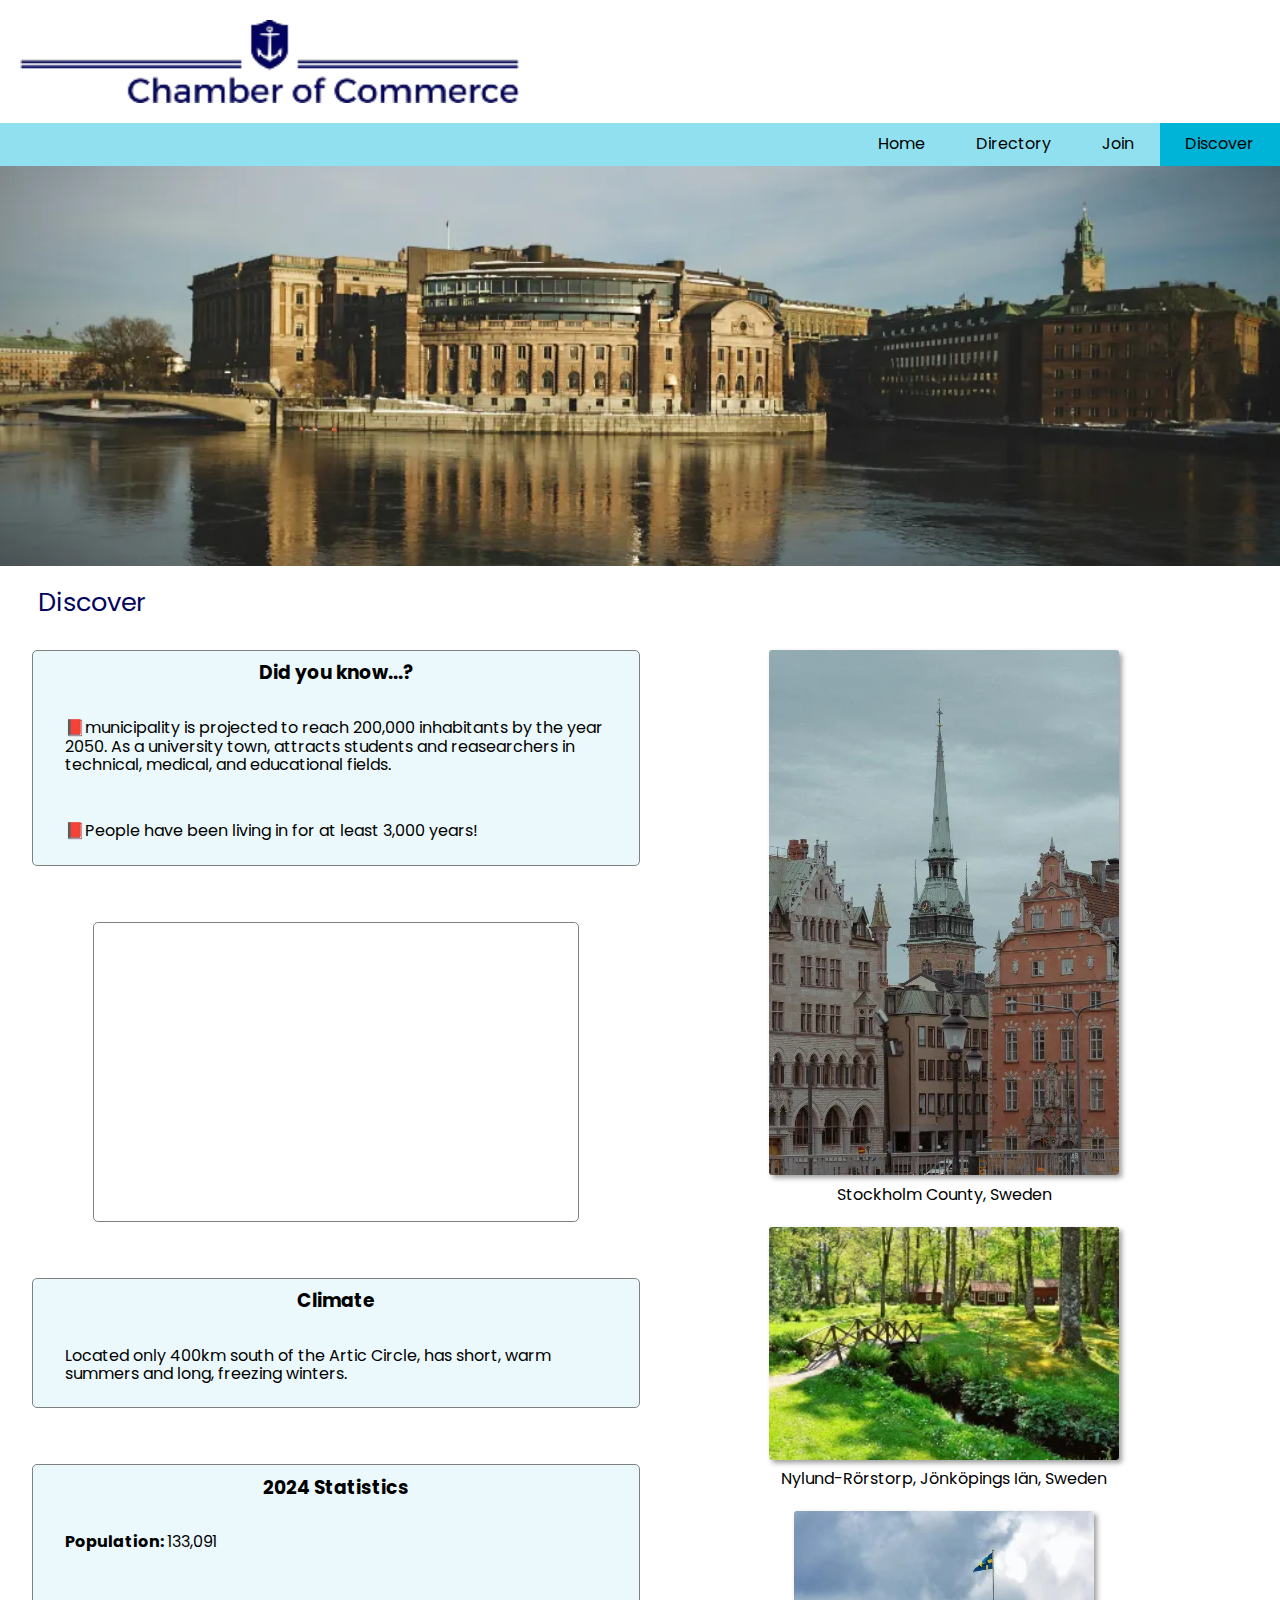
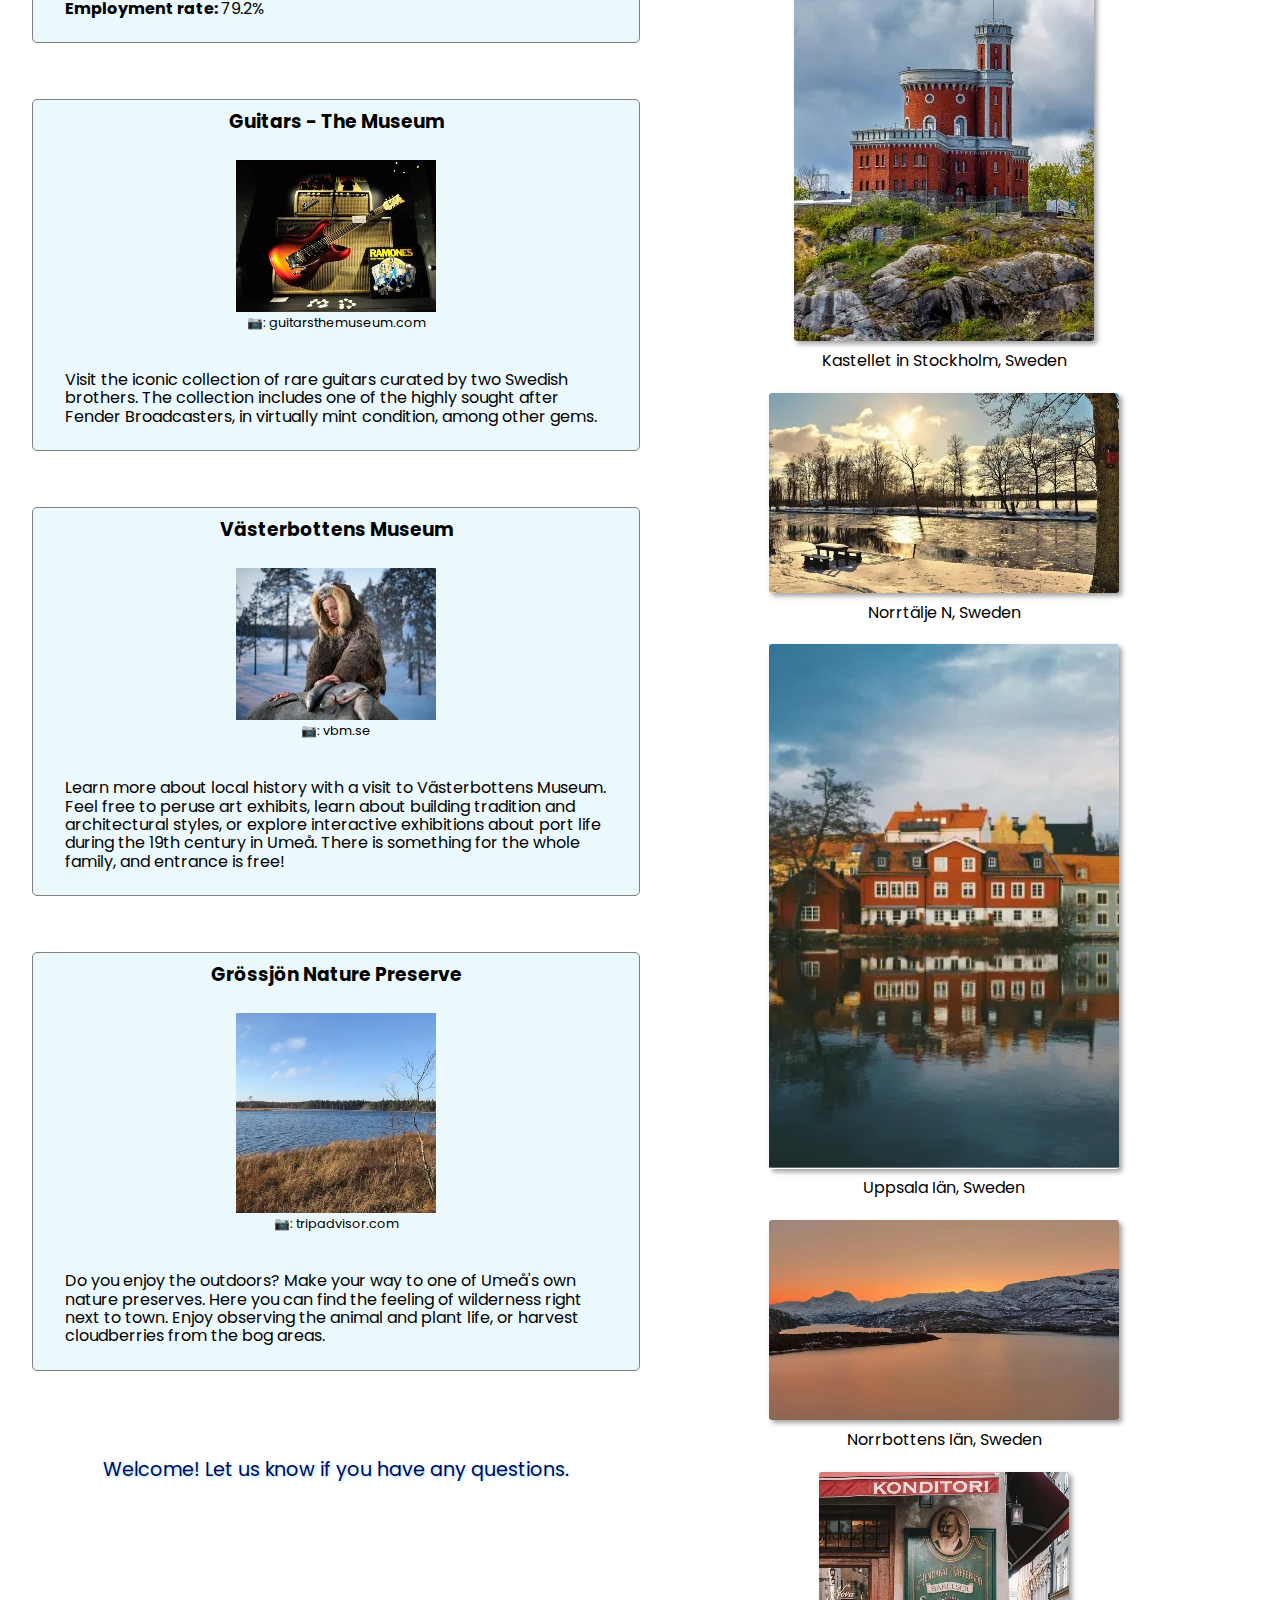
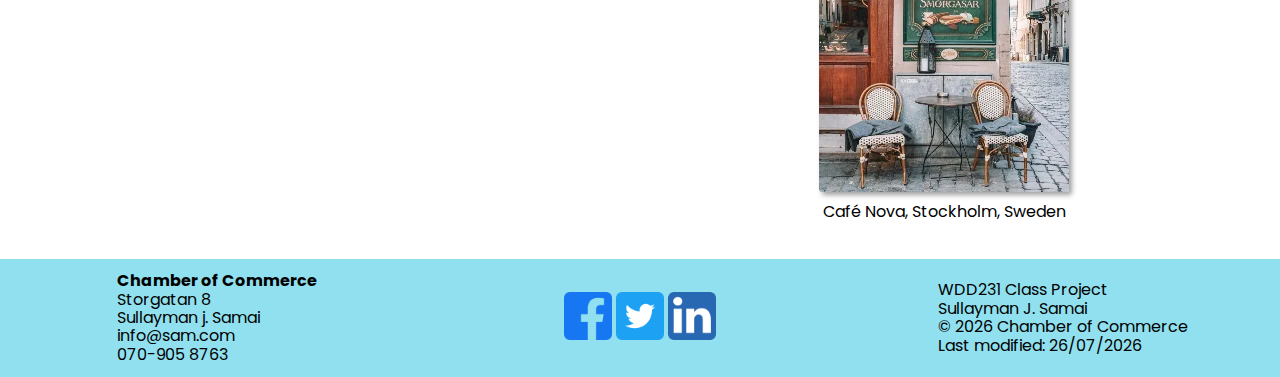
<file: chamber/discover.html>
<!DOCTYPE html>
<html lang="en">

<head>
    <meta charset="UTF-8">
    <meta name="viewport" content="width=device-width, initial-scale=1.0">
    <title> Chamber of Commerce</title>
    <meta name="description" content="Learn more about Chamber">
    <meta name="author" content="Sarah Glenn">
    <meta property="og:title" content="Discover  Chamber of Commerce">
    <meta property="og:type" content="website">
    <meta property="og:image" content="https://sullayman1.github.io/wdd231//chamber/images/cityhall1200x375.webp">
    <meta property="og:image:alt" content="Historic government buildings in SIerra Leone">
    <meta property="og:url" content="https://www.sullayman1/github.io/wdd231/chamber/discover">
    <meta property="og:description" content="Learn more about Chamber">
    <meta property="og:site_name" content="Discover  Chamber of Commerce">
    <meta name="twitter:card" content="summary">
    <meta name="twitter:site" content="Discover  Chamber of Commerce">
    <meta name="twitter:title" content="Discover  Chamber of Commerce">
    <meta name="twitter:description" content="Learn more about Chamber">
    <meta name="twitter:image" content="https://sullayman1.github.io/wdd231//chamber/images/cityhall1200x375.webp">
    <meta name="twitter:image:alt" content="Historic government buildings in Sweden">
    <link rel="stylesheet" href="styles/normalize.css">
    <link rel="stylesheet" href="styles/small.css">
    <link rel="stylesheet" href="styles/larger.css">
    <link rel="preconnect" href="https://fonts.googleapis.com">
    <link rel="preconnect" href="https://fonts.gstatic.com" crossorigin>
    <link href="https://fonts.googleapis.com/css2?family=Poppins:wght@100;200;300;400;700&display=swap"
        rel="stylesheet">
    <link rel="icon" href="anchor.ico">
</head>

<body>
    <header>
        <img src="images/umea-logo300x50.png"
            alt="Logo for Umeå Chamber of Commerce" width="300">
    </header>
    <nav id="animate">
        <button id="hamButton" aria-label="Menu Button"></button>
        <ul class="menuLinks">
            <li><a href="index.html" title="home">Home</a></li>
            <li><a href="directory.html" title="directory">Directory</a></li>
            <li><a href="join.html" title="join">Join</a></li>
            <li class="active"><a href="#" title="discover">Discover</a></li>
        </ul>
    </nav>
    <div class="hero">
        <picture>
            <source media="(max-width:38rem)" srcset="images/cityhall615x180.webp 615w" sizes="100vw">
            <img src="images/cityhall1080x338.webp" alt="Government building reflected in water" width="1080" height="338">
        </picture>
    </div>
    <main>
        <h1>Discover</h1>
        <div id="discover">
            <div class="sidebar">
                <div class="facts">
                    <h3>Did you know...?</h3>
                    <p>📕municipality is projected to reach 200,000 inhabitants by the year 2050. As a university town, attracts students and reasearchers in technical, medical, and educational fields.</p>
                    <p>📕People have been living in  for at least 3,000 years!</p>
                </div>
                <iframe
                    src="https://calendar.google.com/calendar/embed?height=300&wkst=2&ctz=Europe%2FStockholm&bgcolor=%23039BE5&showPrint=0&showTabs=0&showCalendars=0&title&mode=MONTH&src=ZWFiZDBiZGNmMzlmMDU2OGYyMGY0OWUzMzMwNTE3NGI3OThkNDcxNzI5M2FlZTI1NWZlZjA3OWY0YzI3OWQxZEBncm91cC5jYWxlbmRhci5nb29nbGUuY29t&src=ZW4uc3dlZGlzaCNob2xpZGF5QGdyb3VwLnYuY2FsZW5kYXIuZ29vZ2xlLmNvbQ&color=%23D50000&color=%230B8043"
                     width="300" height="300">
                </iframe>
                <div class="facts">
                    <h3>Climate</h3>
                    <p>Located only 400km south of the Artic Circle,  has short, warm summers and long, freezing winters.</p>
                </div>
                <div class="facts">
                    <h3>2024 Statistics</h3>
                    <p><strong>Population: </strong>133,091</p>
                    <p><strong>Employment rate: </strong>79.2%</p>
                </div>
                <div class="attractions">
                    <h3>Guitars - The Museum</h3>
                    <figure>
                        <img src="images/guitars200x152.webp" alt="Fender guitar and amplifiers" width="200" height="152" loading="lazy">
                        <figcaption>📷: guitarsthemuseum.com</figcaption>
                    </figure>
                    <p>Visit the iconic collection of rare guitars curated by two Swedish brothers. The collection includes one of the highly sought after Fender Broadcasters, in virtually mint condition, among other gems.</p>
                </div>
                <div class="attractions">
                    <h3>Västerbottens Museum</h3>
                    <figure>
                        <img src="images/vbm200x152.webp" alt="Stone, bronze, & iron exhibit" width="200" height="152" loading="lazy">
                        <figcaption>📷: vbm.se</figcaption>
                    </figure>
                    <p>Learn more about local history with a visit to Västerbottens Museum. Feel free to peruse art exhibits, learn about building tradition and architectural styles, or explore interactive exhibitions about port life during the 19th century in Umeå. There is something for the whole family, and entrance is free!</p>
                </div>
                <div class="attractions">
                    <h3>Grössjön Nature Preserve</h3>
                    <figure>
                        <img src="images/nature200.webp" alt="Grössjön Nature Reserve" width="200" height="200" loading="lazy">
                        <figcaption>📷: tripadvisor.com</figcaption>
                    </figure>
                    <p>Do you enjoy the outdoors? Make your way to one of Umeå's own nature preserves. Here you can find the feeling of wilderness right next to town. Enjoy observing the animal and plant life, or harvest cloudberries from the bog areas.</p>
                </div>
                <div id="visits">
                    <p>Welcome!</p>
                </div>
            </div>
            <div class="images">
                <figure>
                    <img src="images/umea2350x525.webp" alt="Old town buildings and church in Stockholm, Sweden" loading="lazy" width="350" height="525">
                    <figcaption>Stockholm County, Sweden</figcaption>
                </figure>
                <figure>
                    <img src="images/umea3263x175.webp" alt="Red house surrounded by trees" loading="lazy" width="350" height="200">
                    <figcaption>Nylund-Rörstorp, Jönköpings Iän, Sweden</figcaption>
                </figure>
                <figure>
                    <img src="images/umea4300x430.webp" alt="Kastellet, a small castle in Stockholm" loading="lazy" width="300" height="430">
                    <figcaption>Kastellet in Stockholm, Sweden</figcaption>
                </figure>
                <figure>
                    <img src="images/umea5350x200.webp" alt="Bare trees and water in winter" loading="lazy" width="350" height="200">
                    <figcaption>Norrtälje N, Sweden</figcaption>
                </figure>
                <figure>
                    <img src="images/umea6263x394.webp" alt="Scandinavian buildings reflected in water" loading="lazy" width="350" height="525">
                    <figcaption>Uppsala Iän, Sweden</figcaption>
                </figure>
                <figure>
                    <img src="images/umea7350x200.webp" alt="Calm water and mountains in winter" loading="lazy" width="350" height="200">
                    <figcaption>Norrbottens Iän, Sweden</figcaption>
                </figure>
                <figure>
                    <img src="images/umea8250x320.webp" alt="Chairs outside bakery in Stockholm" loading="lazy" width="250" height="320">
                    <figcaption>Café Nova, Stockholm, Sweden</figcaption>
                </figure>
            </div>
        </div>
    </main>
    <footer>
        <section class="contact">
            <h4> Chamber of Commerce</h4>
            <p>Storgatan 8</p>
            <p>Sullayman j. Samai</p>
            <p>info@sam.com</p>
            <p>070-905 8763</p>
        </section>
        <div id="social">
            <a href="https://facebook.com"><img src="images/facebook-icon.png" alt="Facebook icon" width="48"
                    height="48"></a>
            <a href="https://twitter.com"><img src="images/twitter-icon.png" alt="Twitter icon" width="48"
                    height="48"></a>
            <a href="https://linkedin.com"><img src="images/linkedin-icon.png" alt="LinkedIn icon" width="48"
                    height="48"></a>
        </div>
        <div class="wdd231">
            <p>WDD231 Class Project</p>
            <p>Sullayman J. Samai</p>
            <p>© <span id="currentyear"></span> Chamber of Commerce</p>
            <p id="lastModified"></p>
        </div>
    </footer>
    <script src="scripts/discover.js"></script>
</body>

</html>
</file>
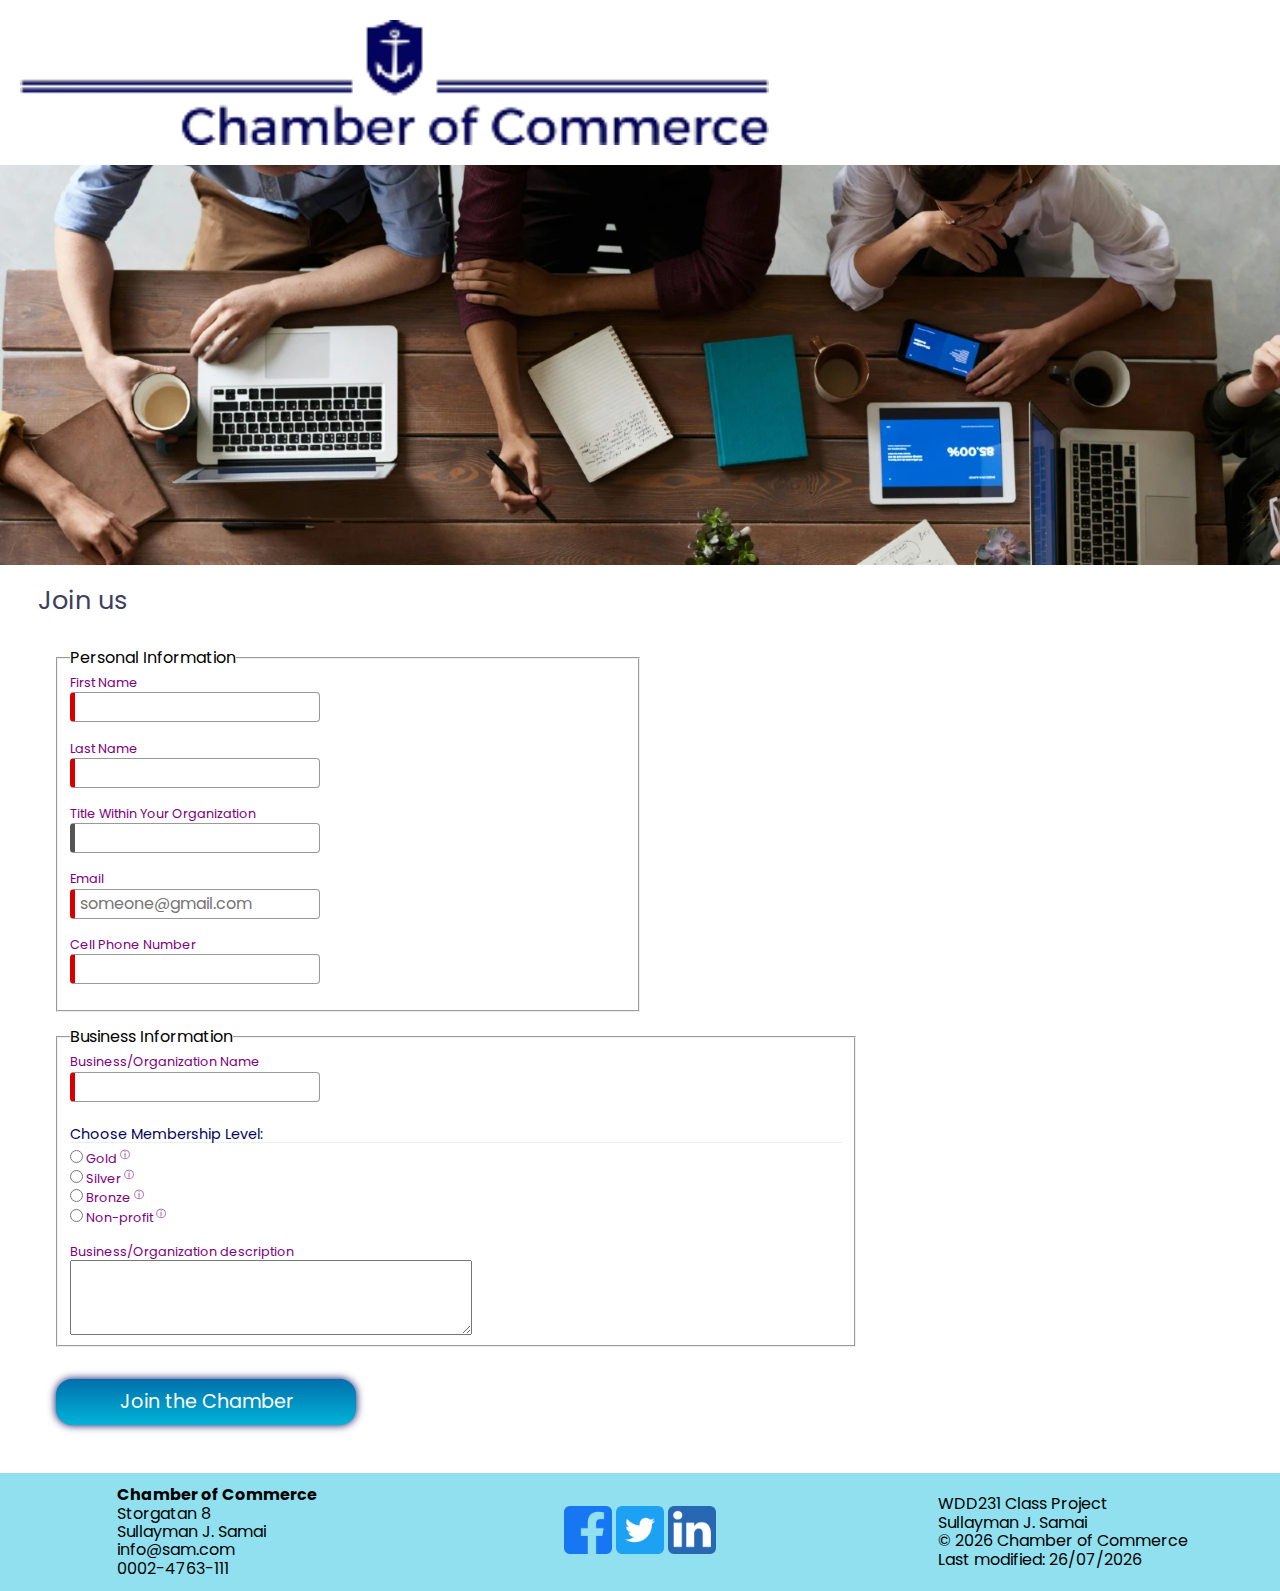
<file: chamber/join.html>
<!DOCTYPE html>
<html lang="en">

<head>
    <meta charset="UTF-8">
    <meta name="viewport" content="width=device-width, initial-scale=1.0">
    <title>Join  Chamber of Commerce</title>
    <meta name="description" content="Join local businesses in the  Chamber of Commerce">
    <meta name="author" content="Sullayman J. Samai">
    <meta property="og:title" content="Join  Chamber of Commerce">
    <meta property="og:type" content="website">
    <meta property="og:image" content="http://127.0.0.1:5500/chamber/images/join1600x500.webp">
    <meta property="og:image:alt" content="Top down view of business meeting">
    <meta property="og:url" content="https://www.sullayman1/github.io/wdd231/chamber/join.html">
    <meta property="og:description" content="Join local businesses in the Umeå Chamber of Commerce">
    <meta property="og:site_name" content="Join Chamber of Commerce">
    <meta name="twitter:card" content="summary">
    <meta name="twitter:site" content="Chamber of Commerce">
    <meta name="twitter:title" content="Join  Chamber of Commerce">
    <meta name="twitter:description" content="Join local businesses in the Umeå Chamber of Commerce">
    <meta name="twitter:image" content="http://127.0.0.1:5500/chamber/images/join1600x500.webp">
    <meta name="twitter:image:alt" content="Top down view of business meeting">
    <link rel="stylesheet" href="styles/normalize.css">
    <link rel="stylesheet" href="styles/larger.css">
    <link rel="stylesheet" href="styles/small.css">
    <link rel="stylesheet" href="styles/join-mobile.css">
    <link rel="preconnect" href="https://fonts.googleapis.com">
    <link rel="preconnect" href="https://fonts.gstatic.com" crossorigin>
    <link href="https://fonts.googleapis.com/css2?family=Poppins:wght@100;200;300;400;700&display=swap"
        rel="stylesheet">
    <link rel="icon" href="anchor.ico">
</head>

<body>
    <header>
        <img src="images/umea-logo300x50.png"
            alt="Logo for Chamber of Commerce" width="300">
    </header>
    <nav id="animate">
        <button id="hamButton" aria-label="Menu Button"></button>
        <ul class="menuLinks">
            <li><a href="index.html" title="home">Home</a></li>
            <li><a href="directory.html" title="directory">Directory</a></li>
            <li class="active"><a href="#" title="join">Join</a></li>
            <li><a href="discover.html" title="discover">Discover</a></li>
        </ul>
    </nav>
    <div class="hero">
        <picture>
            <source media="(max-width:38rem)" srcset="images/join615x180.webp 615w" sizes="100vw">
            <img src="images/join1600x500.webp" alt="Top down view of business meeting" width="1600" height="500">
        </picture>
    </div>
    <main>
        <h1>Join us</h1>
        <form action="thankyou.html" method="get">
            <fieldset>
                <legend>Personal Information</legend>
                <label>First Name <input type="text" name="first" required autocomplete="given-name"
                        title="Your First Name"></label>
                <label>Last Name <input type="text" name="last" required autocomplete="family-name"
                        title="Your Last Name"></label>
                <label>Title Within Your Organization <input type="text" name="orgTitle"
                        autocomplete="organization-title" title="Your Title within Your Organization"
                        pattern="[a-zA-Z\-\s]{7,}"></label>
                <label>Email <input type="email" name="email" required autocomplete="email" title="Your Email"
                        placeholder="someone@gmail.com"></label>
                <label>Cell Phone Number <input type="tel" name="phone" required autocomplete="tel"
                        title="Your Cell Phone Number"></label>
            </fieldset>
            <fieldset>
                <legend>Business Information</legend>
                <label>Business/Organization Name <input type="text" name="busName" required
                        autocomplete="organization"></label>
                <h3 id="animation">Choose Membership Level:</h3>
                <div id="memberOptions"></div>
                <label class="businessDesc">Business/Organization description <textarea name="description"
                        title="Description of your business or organization" rows="5" cols="35"></textarea></label>
                <input type="hidden" name="timestamp" id="timestamp">
                <dialog id="dialog">
                    <div>
                        <h3>Title goes here</h3>
                        <button>X</button>
                    </div>
                    <p><strong>Benefits include: </strong></p>
                    <ul></ul>
                    <p id="price"></p>
                </dialog>
            </fieldset>
            <input type="submit" value="Join the Chamber" id="submit">
        </form>
    </main>
    <footer>
        <section class="contact">
            <h4>Chamber of Commerce</h4>
            <p>Storgatan 8</p>
            <p>Sullayman J. Samai</p>
            <p>info@sam.com</p>
            <p>0002-4763-111</p>
        </section>
        <div id="social">
            <a href="https://facebook.com"><img src="images/facebook-icon.png" alt="Facebook icon" width="48"
                    height="48"></a>
            <a href="https://twitter.com"><img src="images/twitter-icon.png" alt="Twitter icon" width="48"
                    height="48"></a>
            <a href="https://linkedin.com"><img src="images/linkedin-icon.png" alt="LinkedIn icon" width="48"
                    height="48"></a>
        </div>
        <div class="wdd231">
            <p>WDD231 Class Project</p>
            <p>Sullayman J. Samai</p>
            <p>© <span id="currentyear"></span> Chamber of Commerce</p>
            <p id="lastModified"></p>
        </div>
    </footer>
    <script src="scripts/join.js" type="module"></script>
</body>

</html>
</file>
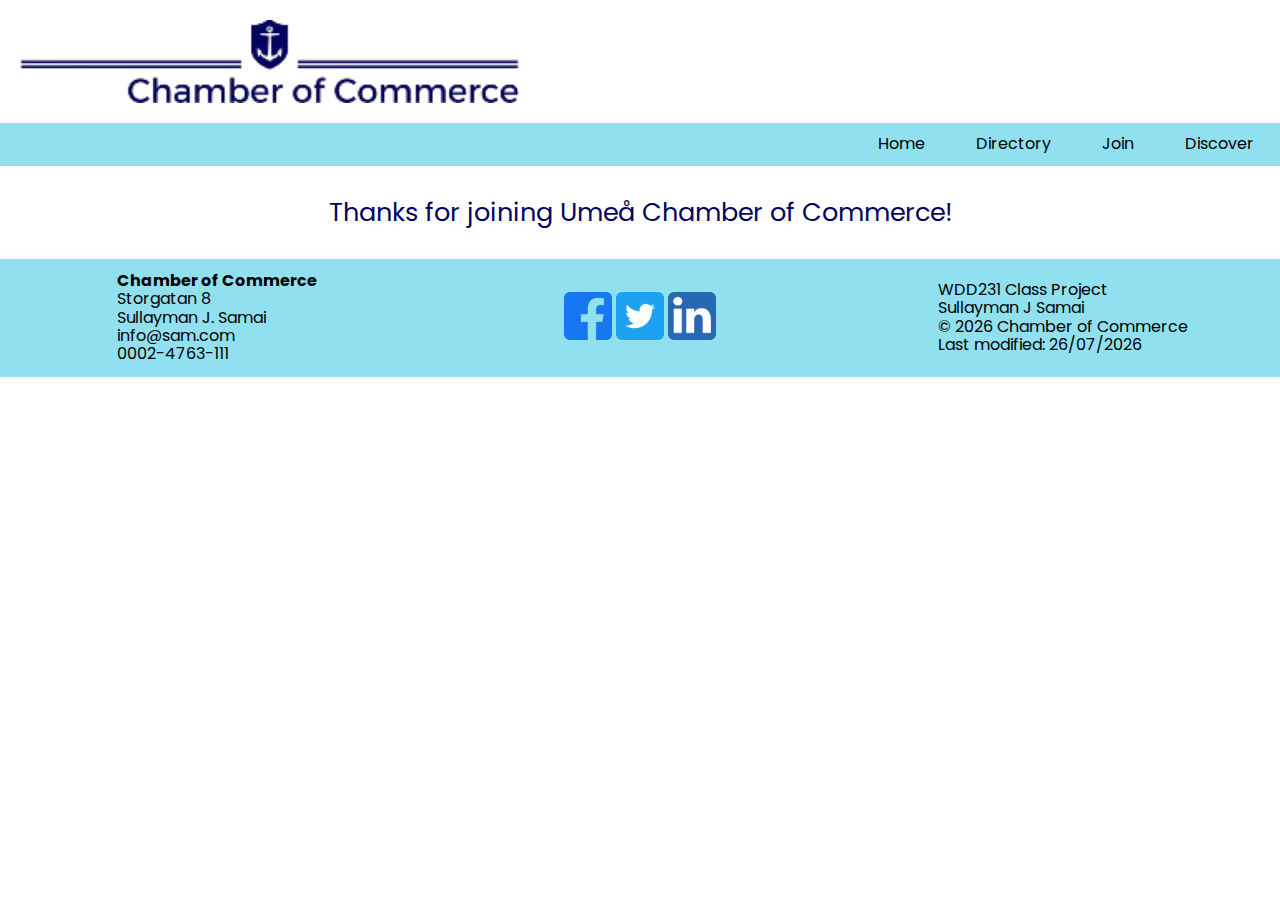
<file: chamber/thankyou.html>
<!DOCTYPE html>
<html lang="en">

<head>
    <meta charset="UTF-8">
    <meta name="viewport" content="width=device-width, initial-scale=1.0">
    <title> Chamber of Commerce</title>
    <meta name="description" content="Thanks for joining the  Chamber of Commerce">
    <meta name="author" content="Sullayman J samai">
    <meta property="og:title" content=" Chamber of Commerce">
    <meta property="og:type" content="website">
    <meta property="og:image" content="http://127.0.0.1:5500/chamber/images/join1600x500.webp">
    <meta property="og:image:alt" content="Top down view of business meeting">
    <meta property="og:url" content="https://www.sullayman1/github.io/wdd231/chamber/thankyou.html">
    <meta property="og:description" content="Thanks for joining the Chamber of Commerce">
    <meta property="og:site_name" content=" Chamber of Commerce">
    <meta name="twitter:card" content="summary">
    <meta name="twitter:site" content=" Chamber of Commerce">
    <meta name="twitter:title" content=" Chamber of Commerce">
    <meta name="twitter:description" content="Thanks for joining the Chamber of Commerce">
    <meta name="twitter:image" content="http://127.0.0.1:5500/chamber/images/join1600x500.webp">
    <meta name="twitter:image:alt" content="Business meeting at a table">
    <link rel="stylesheet" href="styles/normalize.css">
    <link rel="stylesheet" href="styles/small.css">
    <link rel="stylesheet" href="styles/larger.css">
    <link rel="preconnect" href="https://fonts.googleapis.com">
    <link rel="preconnect" href="https://fonts.gstatic.com" crossorigin>
    <link href="https://fonts.googleapis.com/css2?family=Poppins:wght@100;200;300;400;700&display=swap"
        rel="stylesheet">
    <link rel="icon" href="anchor.ico">
</head>

<body>
    <header>
        <img src="images/umea-logo300x50.png"
            alt="Logo for Umeå Chamber of Commerce" width="300">
    </header>
    <nav id="animate">
        <button id="hamButton" aria-label="Menu Button"></button>
        <ul class="menuLinks">
            <li><a href="index.html" title="home">Home</a></li>
            <li><a href="directory.html" title="directory">Directory</a></li>
            <li><a href="join.html" title="join">Join</a></li>
            <li><a href="discover.html" title="discover">Discover</a></li>
        </ul>
    </nav>
    <main>
        <h1 id="thanks">Thanks for joining Umeå Chamber of Commerce!</h1>
        <div id="results"></div>
    </main>
    <footer>
        <section class="contact">
            <h4>Chamber of Commerce</h4>
            <p>Storgatan 8</p>
            <p>Sullayman J. Samai</p>
            <p>info@sam.com</p>
            <p>0002-4763-111</p>
        </section>
        <div id="social">
            <a href="https://facebook.com"><img src="images/facebook-icon.png" alt="Facebook icon" width="48"
                    height="48"></a>
            <a href="https://twitter.com"><img src="images/twitter-icon.png" alt="Twitter icon" width="48"
                    height="48"></a>
            <a href="https://linkedin.com"><img src="images/linkedin-icon.png" alt="LinkedIn icon" width="48"
                    height="48"></a>
        </div>
        <div class="wdd231">
            <p>WDD231 Class Project</p>
            <p>Sullayman J Samai</p>
            <p>© <span id="currentyear"></span> Chamber of Commerce</p>
            <p id="lastModified"></p>
        </div>
    </footer>


    <script src="scripts/thankyou.js"></script>
</body>

</html>
</file>
<file: chamber/styles/small.css>
:root {
    --dark-color: #03045E;
    --medium-color: #016fab;
    --lighter-color: #00B4D8;
    --light-color: #90E0EF;
    --lightest-color: #CAF0F8;
}
* {
    margin: 0;
    padding: 0;
    box-sizing: border-box;
    font-family: "Poppins", Arial, Helvetica, sans-serif;
}
main {
    margin: 0 auto;
    max-width: 95%;
}

/* Header */
header {
    margin: 1rem;
    overflow: hidden;
}
header img {
    float: left;
    margin: .25rem;
    width: 60%;
    min-width: 150px;
}


/* NAVIGATION BAR */
nav {
    background-color: var(--light-color);
}

#hamButton::before {
    content: "\2630"
}

#hamButton {
    font-size: 2rem;
    background: none;
    border: none;
    cursor: pointer;
    width: 44px;
    position: absolute;
    text-align: left;
    padding: .25rem 1vw;
    top: 0;
    right: 2vw;
}

ul.menuLinks li a {
    display: block;
    padding: .75rem 2vw;
    color: black;
    text-decoration: none;
}

li.active a {
    background-color: var(--lighter-color);
}
ul.menuLinks a:hover {
    background-color: var(--lightest-color);
}
ul.menuLinks {
    padding: 0;
    margin: 0;
    list-style-type: none;

}
#hamButton.open::before {
    content: "x";
}

nav {
    display: grid;
    grid-template-rows: 0fr;
    transition: grid-template-rows 0.5s ease-out;
}

nav ul {
    overflow: hidden;
}
nav.open {
    grid-template-rows: 1fr;
}
/* Hero Banner */
.hero {
    position: relative;
}
.hero img {
    width: 100%;
    height: auto;
    margin: auto;
}
.hero button {
    position: absolute;
    right: 1em;
    bottom: 1em;
    padding: .3em;
    background-image: linear-gradient(to bottom right, var(--light-color), var(--lighter-color));
    border: 1px solid gray;
    border-radius: 5px;
    box-shadow: 1px 1px 5px rgb(11, 82, 11);
}
.hero button:hover {
    cursor: pointer;
}
h1 {
    color: var(--dark-color);
    font-weight: 400;
    margin-left: .25em;
    font-size: 1.6em;
}
/* EVENTS AND WEATHER SECTIONS */
.events,
.weather,
.forecast {
    background-color: var(--lightest-color);
    min-height: 100px;
}
ul {
    margin-left: 1.5em;
    list-style-type:square;
}
#events li {
    padding: .6em;
}
div.weatherInfo {
    padding: .5em;
    text-align: center;
}
#temp {
    font-size: 1.2em;
}
.weatherInfo img {
    margin: auto;
    background-color: #03055e69;
    border-radius: 5px;
}

div.weatherStats p {
    padding: .4em;
}
#desc {
    text-transform: capitalize;
}

section h2 {
    text-align: center;
    background-color: var(--dark-color);
    color: white;
    font-weight: 100;
    padding: .25em;
}
.forecast p {
    max-width: 100%;
    padding: .4em;
    margin-left: .25em;
}
hr {
    margin-top: 2em;
    border: 1px solid var(--dark-color);
}

/* BUSINESS CARDS */
.spotlight {
    text-align: center;
    margin: 1em;
    color: var(--dark-color);
    font-weight: 400;
 }
 #spotlight a {
    margin: .75em auto;
    text-align: center;
    display: block;
 }
 #spotlight img {
    border-radius: 45%;
 }
 #spotlight img:hover {
    box-shadow: rgba(42, 34, 88, 0.208) 20px 48px 100px 20px;
 }
.menu button {
    margin: .5em;
    font-size: 2em;
    padding: .1em;
    min-width: 50px;
}

#cards section {
    border-radius: 3px;
    margin: .75em auto;
    text-align: center;
    background-color: white;
    box-shadow: 2px 3px 5px 5px gray;
    width: 300px;
    padding: .5em;
}
#cards img {
    height: 120px;
    width: auto;
}

#cards a {
    color: var(--dark-color);
}

#cards.list {
    display: flex;
    flex-direction: column;
    margin-bottom: 1rem;
}
#cards.list section {
    display: grid;
    grid-template-columns: 1fr 1fr 1fr 1.5fr;
    margin: 0;
    padding: .25rem 0;
    box-shadow: none;
    border: none;
    margin: .5em auto;
    min-width: 100%;
    align-items: center;
}

#cards.list section > * {
    margin: 0 1rem;
}
#cards.list section img {
    display: none;
}
#cards.list section h3 {
    font-size: 1rem;
}
#cards.list section:nth-child(even) {
    background-color: #03055e1d;
}

/* FOOTER */

footer {
    margin-top: 1em;
    background-color: var(--light-color);
    padding: .3em;
}
.contact, .wdd231 {
    margin: .5em;
}
#social {
    text-align: center;
}
#social img {
    display: inline-block;
}

/* DIRECTORY PAGE */
.directory {
    text-align: center;
    color: var(--dark-color);
}

/* JOIN PAGE  */
form {
    min-height: 20rem;
    margin: 1rem auto;
}
form fieldset {
    margin-top: 1rem;
    max-width: 50rem;
    min-width: 300px;
}

label {
    display: block;
    padding-top: .4rem;
}
form h3 {
    margin: 1.5rem 0 .2rem 0;
    font-weight: 400;
    color: var(--dark-color);
}
input[type=text],
input[type=tel],
input[type=email]
{
    display: block;
    margin: .1rem 0 1rem 0;
    padding: .3rem;
    border: 1px solid #999;
    border-radius: 3px;
    border-left-width: 5px;
    width: 250px;
    color: var(--dark-color)
}

textarea {
    display: block;
}
.businessDesc {
    margin-top: 1rem;
}
input:required {
    border-left-color: red;
}
input:required:valid {
    border-left-color: green;
}
input:focus {
    border-left-color:black;
}
input[type=submit] {
    font-size: 1rem;
    border: none;
    border-radius: 10px;
    text-align: center;
    color: white;
    background: linear-gradient(var(--medium-color), var(--lighter-color));
    box-shadow: 0 0 8px var(--dark-color);
    padding: .8rem 1.5rem;
    margin: 2rem;
    max-width: 300px;

}
input[type=submit]:hover {
    cursor: pointer;
}
#animation {
    animation-duration: 2s;
    animation-name: shrink;
}
@keyframes shrink {
    from {
        transform: translate(50vw) scale(2);
    }
    to {
        transform: scale(1);
    }
}

/* MODAL BOXES */

dialog {
    border: 1px solid #13141443;
    border-radius: 5px;
    background-color: white;
    margin: auto;
    box-shadow: 0 0 10px;
}

dialog div {
    display: grid;
    grid-template-columns: auto 44px;
    background-color: var(--lightest-color);
    border-bottom: 1px solid gray;
}
dialog h3 {
    background-color: var(--lightest-color);
    border: none;
    font-size: 1.2rem;
    padding: .5rem;
    text-align: center;
    margin: 0;
    margin-bottom: .4rem;
    max-width: none;
    color: var(--dark-color);
}
dialog ul {
    list-style-type: none;
    margin: 0 0 0 .5rem;
}
dialog li {
    padding: .3rem .3rem .3rem 0;
}
dialog li::before {
    content: "✅ ";
}
dialog p {
    padding: .5rem .1rem .5rem .3rem;
}

::backdrop {
    background-color: rgba(162, 162, 162, 0.695);
}
.closeButton {
    border: 1px solid darkgray;
    border-radius: 3px;
    padding: .3rem;
    cursor: pointer;
}

/* THANKS PAGE */

#thanks {
    text-align: center;
    margin: 1rem auto;
    max-width: 500rem;
    padding: 1rem;
}

/* DISCOVER PAGE */

.facts, .attractions, iframe {
    border: 1px solid gray;
    border-radius: 5px;
    margin: 1.5rem auto;
    display: block;
    min-width: 300px;
}
iframe {
    width: 80%;
}
.sidebar div {
    background-color: #caf0f860;
}
.facts p, 
.attractions p {
    padding: 1rem;
}
.facts h3,
.attractions h3,
#visits p {
    text-align: center;
    padding: .7rem;
}
#visits p {
    background-color: white;
    padding: 2rem;
    font-size: 1.2rem;
    color: var(--dark-color);
    text-shadow: 1px 1px 3px var(--light-color);
    font-weight: 400;
}
.images figure, 
.attractions figure {
    text-align: center;
    margin: 1rem 0;
}

.images figcaption {
    padding: .4rem;
}
.attractions figcaption {
    font-size: .8rem;
}

.images img {
    max-width: 85%;
    height: auto;
    border-radius: 3px;
    box-shadow: 3px 3px 5px rgba(43, 43, 43, 0.446);
}
.images figcaption {
    background: rgba(255, 255, 255, 0.56);
   }
</file>
<file: chamber/styles/larger.css>
@media only screen and (min-width: 38rem) {
    #hamButton {
        display: none;
    }
    nav {
        grid-template-rows: 1fr;
    }
    ul.menuLinks, ul.menuLinks.open {
        display: flex;
        justify-content: flex-end;
    }

    ul.menuLinks a:hover {
        background-color: var(--lightest-color);
    }
    header img {
        width: 50%;
    }
    section h2 {
        display: flex;
        min-height: 3em;
        align-items: center;
    }
    .info {
        display: grid;
        grid-template-columns: 2fr 1.2fr 1fr;
        column-gap: 10px;
    }
    #cards, #spotlight {
        display: grid;
        grid-template-columns: repeat(auto-fit, minmax(300px, 1fr));
        grid-gap: 10px;
    }
    footer {
        display: grid;
        grid-template-columns: 1fr 1fr 1fr;
        place-items: center;
    }
}
@media only screen and (min-width: 740px) {
    #discover {
        display: grid;
        grid-template-columns: 1fr 1fr;
        place-items: center;
    }
    .sidebar {
        margin-top: 1rem;
        align-self: start;
    }
    .facts, .attractions, iframe {
        margin: 0 auto 3.5rem auto;
    }
    .facts p, 
    .attractions p {
        padding: 1.5rem 2rem;
    }
    .images img {
        max-width: 100%;
    }
    .images img:hover {
        opacity: .5;
    }
}

@media only screen and (min-width: 57rem) {
    header img {
        width: 40%;
    }
}
</file>
<file: chamber/styles/join-mobile.css>
* {
    box-sizing: border-box;
  }
  html {
    -webkit-text-size-adjust: 100%;
    -ms-text-size-adjust: 100%;
  }
  
  h1 {
    color: #3d405b;
  }
  
  form {
    margin: 1rem 2%;
    display: grid;
    grid-template-columns: 1fr 1fr;
  }
  label {
    display: block;
    font-size: 0.8rem;
    color: purple;
    padding-top: 0.2rem;
  }
  h3 {
    font-size: 0.9rem;
    color: #e07a5f;
    margin: 1.5rem 0 0.2rem 0;
    border-bottom: 1px solid #eee;
  }
  
  input[type="text"],
  input[type="tel"],
  input[type="date"],
  input[type="email"],
  select {
    display: block;
    margin: 0.1rem 0 1rem 0;
    padding: 0.3rem;
    border: 1px solid #999;
    border-radius: 4px;
    border-left-width: 5px;
    border-left-color: #555;
    font-size: 1rem;
    color: #3d405b;
    width: 250px;
  }
  
  input:required {
    border-left-color: #d70000;
  }
  input:focus {
    border-left-color: black;
    outline: none;
  }
  input:required:valid {
    border-left-color: green;
  }
  
  input[type="submit"] {
    border: none;
    text-align: center;
    background-color: #3d405b;
    color: white;
    border-radius: 1rem;
    padding: 0.75rem 1.5rem;
    margin: 2rem 0;
    font-size: 1.2rem;
    -webkit-appearance: none;
    appearance: none;
  }
  input:-webkit-autofill {
    -webkit-text-fill-color: #3d405b;
  }
  
  fieldset:last-of-type {
    grid-column: 1/3;
  }
  
  #results {
    background-color: #f4f1de;
    padding: 0 1rem;
    border: 1px solid #e07a5f;
    border-radius: 6px;
  }
</file>
